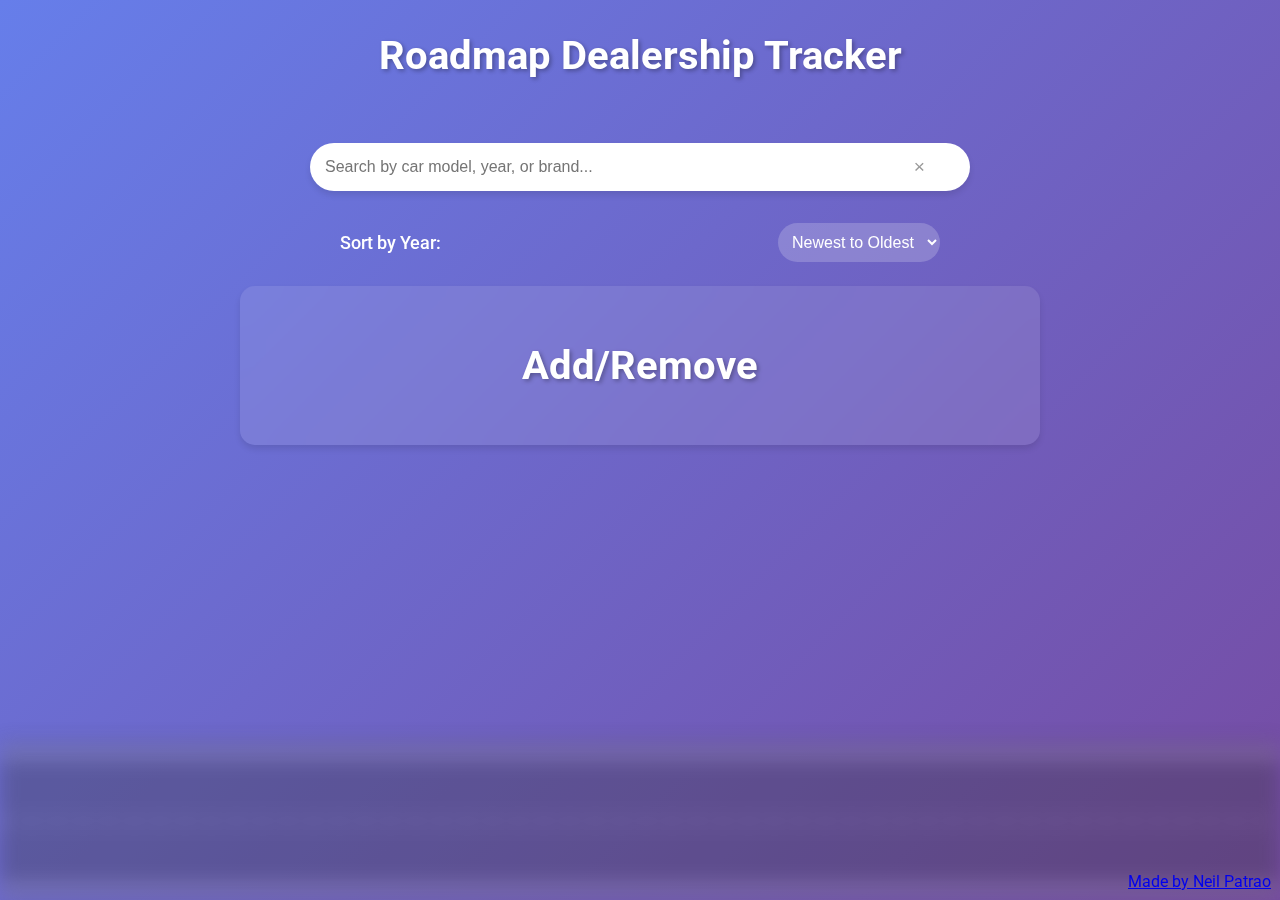
<file: index.html>
<!DOCTYPE html>
<html lang="en">
    <head>
        <meta charset="UTF-8">
        <meta name="viewport" content="width=device-width, initial-scale=1.0">
        <title>Roadmap Dealership Tracker</title>
        <link href="https://fonts.googleapis.com/css2?family=Roboto:wght@300;400;500&display=swap" rel="stylesheet">
        <style>
            body {
                font-family: 'Roboto', sans-serif;
                background: linear-gradient(135deg, #667eea 0%, #764ba2 100%);
                color: #ffffff;
                margin: 0;
                padding: 0;
                min-height: 100vh;
                display: flex;
                flex-direction: column;
                align-items: center;
            }

            h1 {
                text-align: center;
                font-size: 2.5rem;
                margin: 2rem 0;
                text-shadow: 2px 2px 4px rgba(0, 0, 0, 0.3);
            }

            #searchContainer {
                width: 100%;
                max-width: 600px;
                margin: 2rem auto;
                padding: 0 1rem;
                position: relative;
            }

            #searchbar {
                transform: translateX(-30px);
                width: 100%;
                padding: 15px 45px 15px 15px;
                font-size: 1rem;
                border: none;
                border-radius: 30px;
                box-shadow: 0 4px 6px rgba(0, 0, 0, 0.1);
                outline: none;
                transition: box-shadow 0.3s;
            }

            #searchbar:focus {
                box-shadow: 0 6px 12px rgba(0, 0, 0, 0.2);
            }

            #clearSearch {
                position: absolute;
                right: 25px;
                top: 50%;
                transform: translateY(-50%);
                background: none;
                border: none;
                color: #999;
                font-size: 1.2rem;
                cursor: pointer;
                opacity: 0;
                transition: opacity 0.3s;
            }

            #searchbar:valid + #clearSearch {
                opacity: 1;
            }

            #yearFilter {
                width: 100%;
                max-width: 600px;
                margin: 0 auto 1.5rem;
                padding: 0 1rem;
                display: flex;
                justify-content: space-between;
                align-items: center;
            }

            #yearFilter label {
                font-size: 1.1rem;
                font-weight: 500;
            }

            #yearFilter select {
                padding: 10px;
                font-size: 1rem;
                border: none;
                border-radius: 20px;
                background-color: rgba(255, 255, 255, 0.2);
                color: #fff;
                outline: none;
                cursor: pointer;
                transition: background-color 0.3s;
            }

            #yearFilter select:hover {
                background-color: rgba(255, 255, 255, 0.3);
            }

            #results {
                width: 100%;
                max-width: 800px;
                margin: 0 auto;
                padding: 0 1rem;
                display: grid;
                grid-template-columns: repeat(auto-fit, minmax(300px, 1fr));
                gap: 1.5rem;
            }

            .car {
                background-color: rgba(255, 255, 255, 0.1);
                border-radius: 15px;
                padding: 1.5rem;
                box-shadow: 0 4px 6px rgba(0, 0, 0, 0.1);
                backdrop-filter: blur(10px);
                transition: transform 0.3s, box-shadow 0.3s, background-color 0.3s;
                cursor: pointer;
            }

            .car:hover {
                transform: translateY(-5px) scale(1.02);
                box-shadow: 0 6px 12px rgba(0, 0, 0, 0.2);
                background-color: rgba(255, 255, 255, 0.2);
            }

            .car:active {
                transform: translateY(0) scale(0.98);
                box-shadow: 0 2px 4px rgba(0, 0, 0, 0.1);
            }

            h3 {
                margin: 0 0 1rem;
                font-size: 1.25rem;
                text-align: center;
            }

            ul {
                list-style-type: none;
                padding: 0;
                margin: 0;
            }

            li {
                margin-bottom: 0.75rem;
                padding-left: 1.5rem;
                position: relative;
                line-height: 1.4;
            }

            li::before {
                content: "•";
                position: absolute;
                left: 0;
                color: rgba(255, 255, 255, 0.7);
            }

            strong {
                font-weight: 500;
                color: #fff;
            }

            #noResults {
                text-align: center;
                font-size: 1.25rem;
                margin-top: 2rem;
                font-style: italic;
                opacity: 0.8;
            }
            #roadImage {
                position: fixed;
                bottom: 0;
                left: 0;
                width: 100%;
                opacity: 0.3;
                filter: blur(10px);
                z-index: -1;
                pointer-events: none;
            }

            option{
                color: black;
            }
        </style>
    </head>
    <body>
        <h1>Roadmap Dealership Tracker</h1>
        <div id="searchContainer">
            <input type="text" id="searchbar" placeholder="Search by car model, year, or brand...">
            <button id="clearSearch" onclick="clearSearch()">×</button>
        </div>
        <div id="yearFilter">
            <label for="sortOrder">Sort by Year:</label>
            <select id="sortOrder" onchange="sortAndDisplayCars()">
                <option value="desc">Newest to Oldest</option>
                <option value="asc">Oldest to Newest</option>
            </select>
        </div>
        <div id="results">

        </div>

        <script>
            function $(e){return document.getElementById(e)}
            
            let createCard = document.createElement('span');
            createCard.id="createCard"
            createCard.classList.add('car');
            createCard.innerHTML="<h1>Add/Remove</h1>"
            createCard.onclick=()=>{
                history.pushState({}, '', location.href);
                location.replace('./new/')
            }

            function startsWithOrIncludes(s, t) {
                s = s.toLowerCase();
                t = t.toLowerCase();
                return s.startsWith(t) || s.includes(t);
            }

            let cars = []

            function getYearFromName(name) {
                let yearStr = name.split(' ')[0];
                return parseInt(yearStr, 10);
            }

            function sortCarsByYear(order = 'desc') {
                return cars.sort((a, b) => {
                    let yearA = getYearFromName(a.name);
                    let yearB = getYearFromName(b.name);
                    return order === 'desc' ? yearB - yearA : yearA - yearB;
                });
            }

            function displayCars(carsToDisplay) {
                $('results').innerHTML = '';
                for (let car of carsToDisplay) {
                    let name = document.createElement('h3');
                    name.innerHTML = car.name;

                    let details = document.createElement('ul');
                    details.innerHTML = `<li><strong>Trim:</strong> ${car.trim}</li><li><strong>Colour:</strong> ${car.colour}</li><li><strong>Rims:</strong> ${car.rims}</li>`;

                    let container = document.createElement('span');
                    container.classList.add('car');
                    container.append(name);
                    container.append(details);
                    container.onclick = () => setSearchToCar(car.name);

                    $('results').append(container);
                }
            }

            function sortAndDisplayCars() {
                let order = $('sortOrder').value;
                let sortedCars = sortCarsByYear(order);
                displayCars(sortedCars);
                $('results').append(createCard)
            }

            function userTyped(){
                let input = $('searchbar').value;

                if (!input) {
                    sortAndDisplayCars();
                    return;
                }

                let matchedCars = cars.filter(car => startsWithOrIncludes(car.name, input));

                if (matchedCars.length == 0){
                    noResults();
                } else {
                    displayCars(matchedCars);
                }
            }

            function noResults(){
                $('results').innerHTML = '<p id="noResults">No results found</p>';
            }

            function setSearchToCar(carName) {
                $('searchbar').value = carName;
                userTyped();
            }

            function clearSearch() {
                $('searchbar').value = '';
                sortAndDisplayCars();
            }
            
            function setRemovable() {
                let previouscars = localStorage.getItem('cars');
                previouscars = previouscars ? JSON.parse(previouscars) : [];
                console.log(previouscars);
                if (previouscars.length > 0) {
                    for (let i = 0; i < previouscars.length; i++) {
                        let toPush = {
                            name: previouscars[i].name,
                            trim: previouscars[i].trim,
                            colour: previouscars[i].colour,
                            rims: previouscars[i].rims
                        };
                        cars.push(toPush)
                    }
                }
            }

            setRemovable()
            sortAndDisplayCars();
            $('searchbar').addEventListener('input', userTyped);
        </script>
        <div id="credits">
            <a href="mailto:neilpatrao@duck.com">Made by Neil Patrao</a>
        </div>
        <style>
            @keyframes rotate2 {
                0%{
                    transform: rotateY(0deg);
                }
                100%{
                    transform: rotateY(360deg);
                }
            }
            #credits{
                position: absolute;
                z-index: 1000;
                bottom: 0;
                right: 0;
                margin: 1vh;
                animation: rotate2 5s infinite linear forwards;
                color: white;
            }
        </style>
        <img id="roadImage" src="data:image/svg+xml,%3Csvg xmlns='http://www.w3.org/2000/svg' width='1600' height='198'%3E%3Crect width='1600' height='198' fill='%23333'/%3E%3Cpath d='M0 99L1600 99' stroke='%23FFF' stroke-width='4' stroke-dasharray='16 16'/%3E%3Cpath d='M0 184L1600 184M0 14L1600 14' stroke='%23FFF' stroke-width='8'/%3E%3C/svg%3E" alt="Road">
    </body>
</html>
</file>
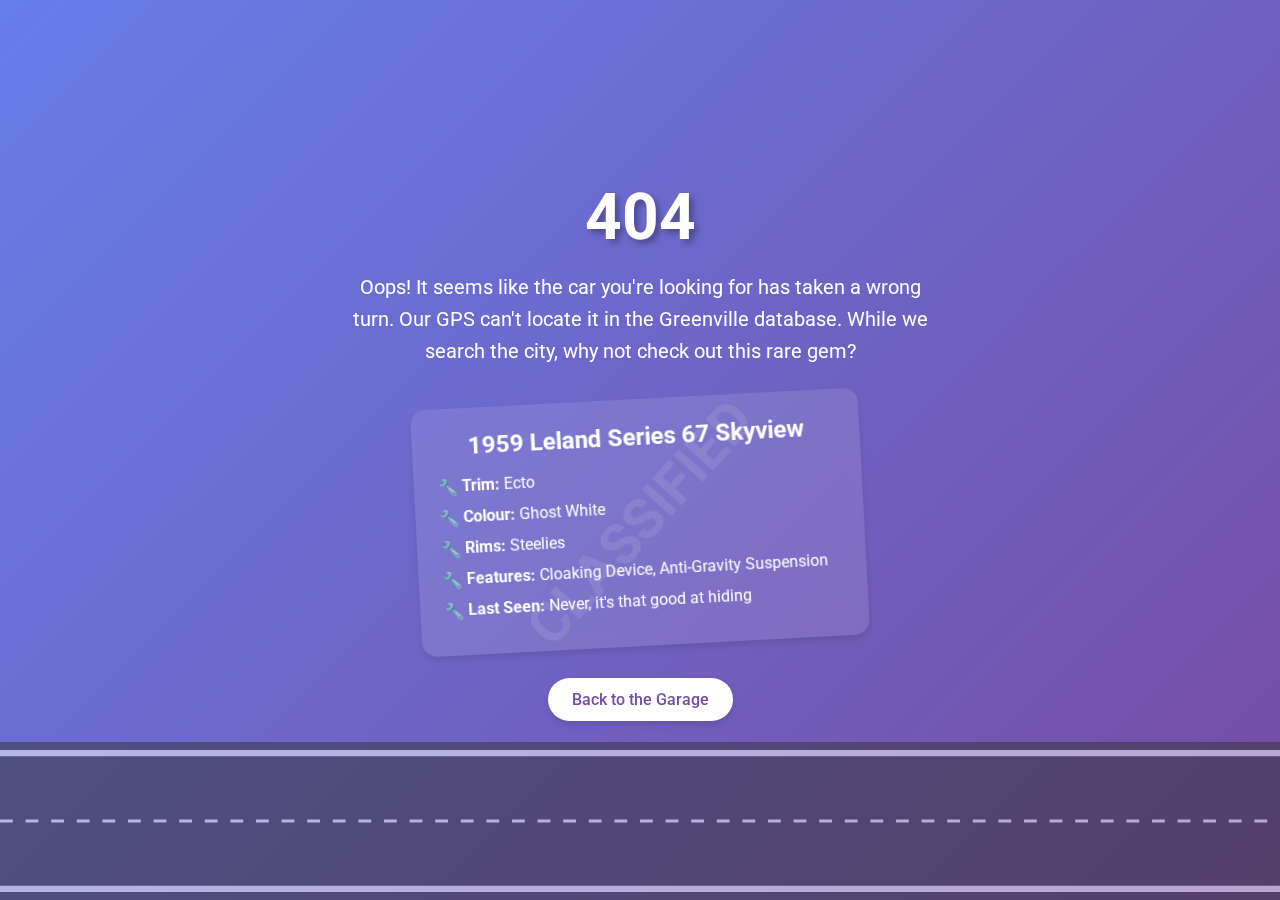
<file: 404/index.html>
<!DOCTYPE html>
<html lang="en">
    <head>
        <meta charset="UTF-8">
        <meta name="viewport" content="width=device-width, initial-scale=1.0">
        <title>404 - Not Found</title>
        <link href="https://fonts.googleapis.com/css2?family=Roboto:wght@300;400;500;700&display=swap" rel="stylesheet">
        <style>
            body {
                font-family: 'Roboto', sans-serif;
                background: linear-gradient(135deg, #667eea 0%, #764ba2 100%);
                color: #ffffff;
                margin: 0;
                padding: 0;
                min-height: 100vh;
                display: flex;
                flex-direction: column;
                align-items: center;
                justify-content: center;
                text-align: center;
            }

            h1 {
                font-size: 4rem;
                margin: 0;
                text-shadow: 4px 4px 6px rgba(0, 0, 0, 0.3);
            }

            p {
                font-size: 1.25rem;
                margin: 1rem 0 2rem;
                max-width: 600px;
                line-height: 1.6;
            }

            .car {
                background-color: rgba(255, 255, 255, 0.1);
                border-radius: 15px;
                padding: 1.5rem;
                box-shadow: 0 4px 6px rgba(0, 0, 0, 0.1);
                backdrop-filter: blur(10px);
                max-width: 400px;
                width: 100%;
                margin: 0 auto;
                transform: rotate(-3deg);
                position: relative;
                overflow: hidden;
            }

            .car::before {
                content: "CLASSIFIED";
                position: absolute;
                top: 50%;
                left: 50%;
                transform: translate(-50%, -50%) rotate(-45deg);
                font-size: 3.5rem;
                font-weight: bold;
                opacity: 0.1;
                pointer-events: none;
            }

            h3 {
                margin: 0 0 1rem;
                font-size: 1.5rem;
            }

            ul {
                list-style-type: none;
                padding: 0;
                margin: 0;
                text-align: left;
            }

            li {
                margin-bottom: 0.75rem;
                padding-left: 1.5rem;
                position: relative;
            }

            li::before {
                content: "🔧";
                position: absolute;
                left: 0;
                top: 50%;
                transform: translateY(-50%);
            }

            a {
                display: inline-block;
                background-color: #ffffff;
                color: #764ba2;
                text-decoration: none;
                padding: 12px 24px;
                border-radius: 30px;
                font-weight: 500;
                margin-top: 2rem;
                transition: transform 0.3s, box-shadow 0.3s;
                box-shadow: 0 4px 6px rgba(0, 0, 0, 0.1);
            }

            a:hover {
                transform: scale(1.05);
                box-shadow: 0 6px 12px rgba(0, 0, 0, 0.2);
            }

            #roadImage {
                position: fixed;
                bottom: 0;
                left: 0;
                width: 100%;
                opacity: 0.5;
                z-index: -1;
                pointer-events: none;
            }
        </style>
    </head>
    <body>
        <h1>404</h1>
        <p>Oops! It seems like the car you're looking for has taken a wrong turn. Our GPS can't locate it in the Greenville database. While we search the city, why not check out this rare gem?</p>

        <div class="car">
            <h3>1959 Leland Series 67 Skyview</h3>
            <ul>
                <li><strong>Trim:</strong> Ecto</li>
                <li><strong>Colour:</strong> Ghost White</li>
                <li><strong>Rims:</strong> Steelies</li>
                <li><strong>Features:</strong> Cloaking Device, Anti-Gravity Suspension</li>
                <li><strong>Last Seen:</strong> Never, it's that good at hiding</li>
            </ul>
        </div>
        <a href="https://roadmap-tracker.netlify.app">Back to the Garage</a>
        <img id="roadImage" src="data:image/svg+xml,%3Csvg xmlns='http://www.w3.org/2000/svg' width='1600' height='198'%3E%3Crect width='1600' height='198' fill='%23333'/%3E%3Cpath d='M0 99L1600 99' stroke='%23FFF' stroke-width='4' stroke-dasharray='16 16'/%3E%3Cpath d='M0 184L1600 184M0 14L1600 14' stroke='%23FFF' stroke-width='8'/%3E%3C/svg%3E" alt="Road">
    </body>
</html>
</file>
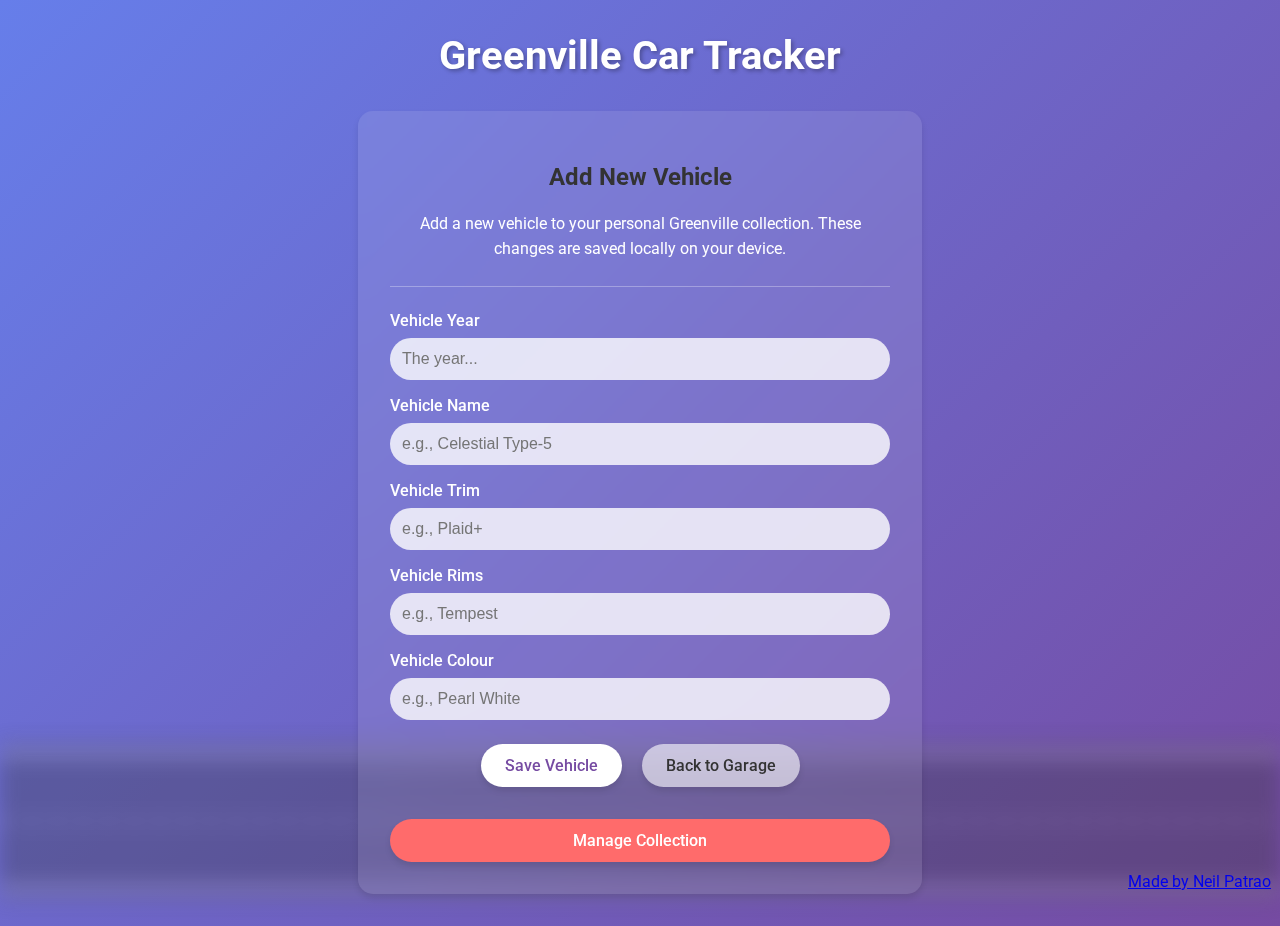
<file: new/index.html>
<!DOCTYPE html>
<html lang="en">
    <head>
        <meta charset="UTF-8">
        <meta name="viewport" content="width=device-width, initial-scale=1.0">
        <title>Add Cars - Greenville Car Tracker</title>
        <link href="https://fonts.googleapis.com/css2?family=Roboto:wght@300;400;500;700&display=swap" rel="stylesheet">
        <link rel="stylesheet" href="style.css">
    </head>
    <body>
        <h1>Greenville Car Tracker</h1>
        <div id="createCar" class="container">
            <h2>Add New Vehicle</h2>
            <p>Add a new vehicle to your personal Greenville collection. These changes are saved locally on your device.</p>
            <hr>

            <label for="year">Vehicle Year</label>
            <input type="text" id="year" placeholder="The year...">

            <label for="input1">Vehicle Name</label>
            <input type="text" id="input1" placeholder="e.g., Celestial Type-5">
            <script>
                let focusingInput1 = false;
                document.getElementById('year').addEventListener('keyup', (event)=>{
                    if (event.key=='Backspace') return;
                    if (event.target.value.length>=4){
                        event.target.value=event.target.value.trim()
                        focusingInput1=true;
                        document.getElementById('input1').focus()
                    }
                })
                document.getElementById('input1').addEventListener('keyup', (event)=>{
                    if (focusingInput1 && event.target.value==" ") {
                        event.target.value=""
                        focusingInput1=false;
                    }
                })
            </script>

            <label for="input2">Vehicle Trim</label>
            <input type="text" id="input2" placeholder="e.g., Plaid+">

            <label for="input3">Vehicle Rims</label>
            <input type="text" id="input3" placeholder="e.g., Tempest">
            <script>
                document.getElementById('input3').addEventListener('blur', (event)=>{
                    let val = event.target.value;
                    if (val.trim().toLowerCase().endsWith('rims')){
                        val = val.trim().split(' ');
                        val.pop()
                        val = val.join(' ')
                        console.log(val)
                        event.target.value=val
                    }
                })
            </script>
            
            <label for="input4">Vehicle Colour</label>
            <input type="text" id="input4" placeholder="e.g., Pearl White">

            <button onclick="saveToLocalStorage()">Save Vehicle</button>
            <button id="back" onclick="back()">Back to Garage</button>
            <button id="switchMode" onclick="switchMode()">Manage Collection</button>
        </div>
        <div id="removeCar" class="container" style="display:none;">
            <h2>Manage Your Collection</h2>
            <p>View and manage vehicles in your personal Greenville collection.</p>
            <hr>
            <div id="listOCars">
                No vehicles saved yet.
            </div>
            <button id="back" onclick="switchMode()">Add New Vehicle</button>
        </div>
        <img id="roadImage" src="data:image/svg+xml,%3Csvg xmlns='http://www.w3.org/2000/svg' width='1600' height='198'%3E%3Crect width='1600' height='198' fill='%23333'/%3E%3Cpath d='M0 99L1600 99' stroke='%23FFF' stroke-width='4' stroke-dasharray='16 16'/%3E%3Cpath d='M0 184L1600 184M0 14L1600 14' stroke='%23FFF' stroke-width='8'/%3E%3C/svg%3E" alt="Road">
        <div id="credits">
            <a href="mailto:neilpatrao@duck.com">Made by Neil Patrao</a>
        </div>

        <div id="notifs"></div>
        <style>
            @keyframes rotate2 {
                0%{
                    transform: rotateY(0deg);
                }
                100%{
                    transform: rotateY(360deg);
                }
            }
            #credits{
                position: absolute;
                z-index: 1000;
                bottom: 0;
                right: 0;
                margin: 1vh;
                animation: rotate2 5s infinite linear forwards;
                color: white;
            }
            #notifs {
                position: fixed;
                bottom: 10px;
                right: 10px;
                width: 50%;
                max-width: 600px;
                overflow: hidden;
                max-height: 60vh;
            }

            .notif {
                position: relative;
                display: flex;
                align-items: flex-start;
                text-align: left;
                background-color: #fff;
                border: 1px solid #ddd;
                padding: 10px;
                margin: 10px 0;
                border-radius: 10px;
                box-shadow: 0px 2px 5px rgba(0, 0, 0, 0.1);
                transition: opacity 1s, transform 1s;
                flex-wrap: nowrap;
            }
            h3, p {
                flex: 1; /* Allow the text elements to take up remaining width */
                margin: 0; /* Remove default margins for h3 and p */
            }

            h3 {
                margin-bottom: 5px; /* Add spacing between title and body */
            }

            .notif.fade-out {
                opacity: 0;
                transform: translateY(10px);
            }
        </style>
        <!--Scripts-->
        <script src="script.js"></script>
    </body>
</html>
</file>
<file: new/style.css>
body {
    font-family: 'Roboto', sans-serif;
    background: linear-gradient(135deg, #667eea 0%, #764ba2 100%);
    margin: 0;
    padding: 0;
    display: flex;
    flex-direction: column;
    align-items: center;
    min-height: 100vh;
    color: #333;
}

h1 {
    font-family: 'Roboto', sans-serif;
    font-weight: 700;
    font-size: 2.5rem;
    color: #fff;
    margin: 2rem 0;
    text-align: center;
    text-shadow: 2px 2px 4px rgba(0, 0, 0, 0.3);
}

.container {
    background-color: rgba(255, 255, 255, 0.1);
    backdrop-filter: blur(10px);
    width: 90%;
    max-width: 500px;
    padding: 2rem;
    border-radius: 15px;
    box-shadow: 0 4px 6px rgba(0, 0, 0, 0.1);
    text-align: center;
    margin-bottom: 2rem;
}

p {
    color: #fff;
    margin-bottom: 1.5rem;
    line-height: 1.6;
}

hr {
    border: none;
    border-top: 1px solid rgba(255, 255, 255, 0.3);
    margin: 1.5rem 0;
}

label {
    display: block;
    margin-top: 1rem;
    color: #fff;
    font-weight: 500;
    text-align: left;
}

input {
    width: 100%;
    padding: 12px;
    margin-top: 0.5rem;
    box-sizing: border-box;
    border: none;
    border-radius: 30px;
    font-size: 1rem;
    background-color: rgba(255, 255, 255, 0.8);
    color: #333;
    outline: none;
    transition: background-color 0.3s, box-shadow 0.3s;
}

input:focus {
    background-color: #fff;
    box-shadow: 0 4px 6px rgba(0, 0, 0, 0.1);
}

button {
    background-color: #fff;
    color: #764ba2;
    font-family: 'Roboto', sans-serif;
    font-weight: 500;
    padding: 12px 24px;
    border: none;
    border-radius: 30px;
    cursor: pointer;
    margin-top: 1.5rem;
    transition: transform 0.3s, box-shadow 0.3s, background-color 0.3s;
    box-shadow: 0 4px 6px rgba(0, 0, 0, 0.1);
    font-size: 1rem;
}

button:hover {
    transform: translateY(-2px);
    box-shadow: 0 6px 12px rgba(0, 0, 0, 0.2);
}

button:active {
    transform: translateY(1px);
    box-shadow: 0 2px 4px rgba(0, 0, 0, 0.1);
}

#back {
    background-color: rgba(255, 255, 255, 0.6);
    color: #333;
    margin-left: 1rem;
}

#switchMode {
    background-color: #ff6b6b;
    color: #fff;
    width: 100%;
    margin-top: 2rem;
}

#switchMode:hover {
    background-color: #ff5252;
}

#listOCars {
    text-align: left;
    color: #fff;
}

.car-item {
    background-color: rgba(255, 255, 255, 0.2);
    padding: 1rem;
    border-radius: 10px;
    margin-bottom: 1rem;
    display: flex;
    justify-content: space-between;
    align-items: center;
}

.car-info {
    flex-grow: 1;
}

.remove {
    background-color: #ff6b6b;
    color: #fff;
    padding: 8px 16px;
    border: none;
    border-radius: 20px;
    cursor: pointer;
    transition: background-color 0.3s;
    margin-left: 1rem;
}

.remove:hover {
    background-color: #ff5252;
}

#roadImage {
    position: fixed;
    bottom: 0;
    left: 0;
    width: 100%;
    opacity: 0.3;
    filter: blur(10px);
    z-index: -1;
    pointer-events: none;
}
</file>
